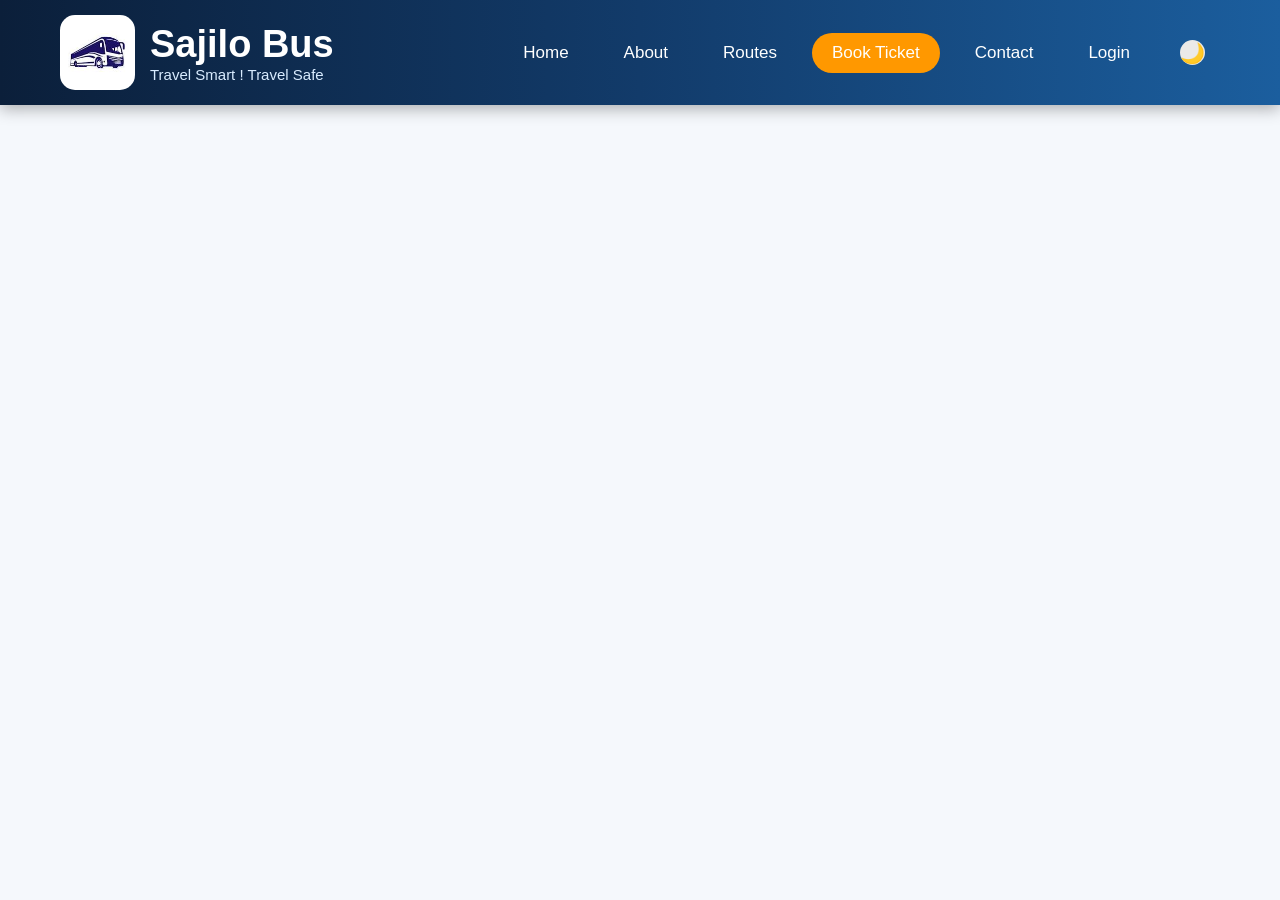
<file: book.html>
<!DOCTYPE html>
<html lang="en">
<head>
    <meta charset="UTF-8">
    <meta name="viewport" content="width=device-width, initial-scale=1.0">
    <title>Sajilo Bus Ticket Booking System</title>

    <link rel="stylesheet" href="style.css">
    <script src="script.js"></script>
    
</head>

<body>

<header class="header">

    <div class="logo-section">
        <img src="bus3.jpg" class="logo" alt="Logo">

        <div class="title">
            <h1>Sajilo Bus</h1>
            <p>Travel Smart ! Travel Safe</p>
        </div>
    </div>



<nav class="navbar">
    <a href="main.html">Home</a>
    <a href="#about">About</a>
    <a href="routes.html">Routes</a>
    <a href="book.html" class="active">Book Ticket</a>
    <a href="#contact">Contact</a>
    <a href="login.html">Login</a>
    <button id="theme-btn" onclick="toggleTheme()">🌙</button>
</nav>
</nav>
</header>
</file>
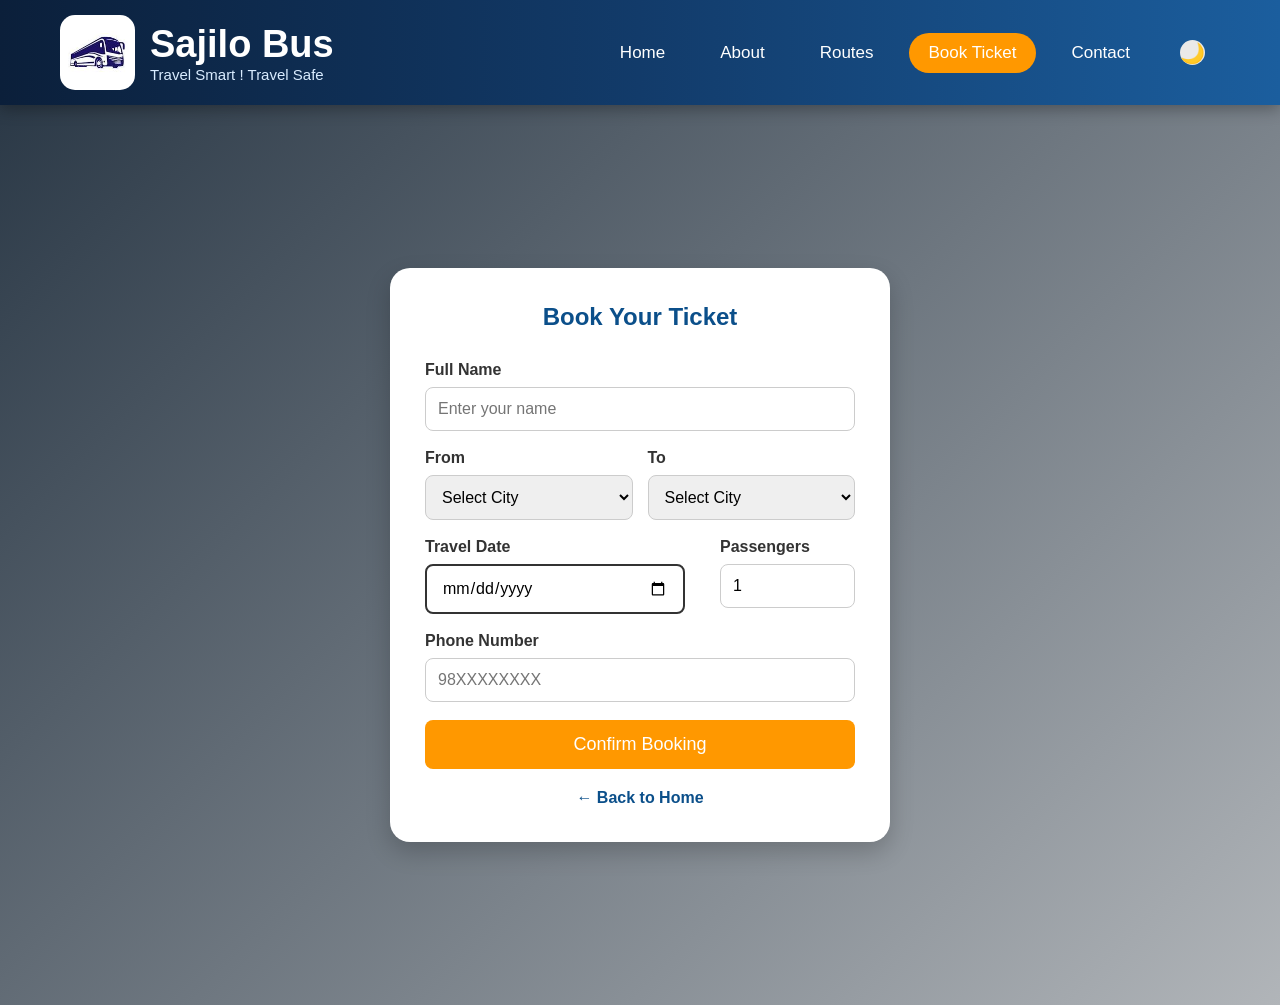
<file: booking.html>
<!DOCTYPE html>
<html lang="en">
<head>
    <meta charset="UTF-8">
    <meta name="viewport" content="width=device-width, initial-scale=1.0">
    <title>Sajilo Bus Ticket Booking System</title>

    <link rel="stylesheet" href="style.css">
    <script src="script.js"></script>
    
</head>

<body>

<header class="header">

    <div class="logo-section">
        <img src="bus3.jpg" class="logo" alt="Logo">

        <div class="title">
            <h1>Sajilo Bus</h1>
            <p>Travel Smart ! Travel Safe</p>
        </div>
    </div>



<nav class="navbar">
    <a href="index.html" >Home</a>
    <a href="index.html #about">About</a>
    <a href="routes.html">Routes</a>
    <a href="booking.html" class="active">Book Ticket</a>
    <a href="contact.html">Contact</a>
       <button id="theme-btn" onclick="toggleTheme()">🌙</button>
    </nav>
    </header>

    <body>
        

<div class="booking78">

    <div class="booking78-box">

        <h2> Book Your Ticket</h2>

      <form onsubmit="return booking78()">

    <div class="booking78-group">
        <label>Full Name</label>
        <input type="text" id="name" placeholder="Enter your name" required minlength="3">
    </div>

    <div class="booking78-row">

        <div class="booking78-group">
            <label>From</label>
            <select required>
                <option value="" selected disabled>Select City</option>
                <option>Kathmandu</option>
                <option>Pokhara</option>
                <option>Chitwan</option>
                <option>Butwal</option>
            </select>
        </div>

        <div class="booking78-group">
            <label>To</label>
            <select required>
                <option value="" selected disabled>Select City</option>
                <option>Pokhara</option>
                <option>Kathmandu</option>
                <option>Chitwan</option>
                <option>Butwal</option>
            </select>
        </div>

    </div>

    <div class="booking78-row">

        <div class="booking78-group">
            <label>Travel Date</label>
           <input type="date" id="date" required>
        </div>

        <div class="booking78-group">
            <label>Passengers</label>
            <input type="number" min="1" value="1" required>
        </div>

    </div>

    <div class="booking78-group">
        <label>Phone Number</label>
        <input
            type="tel"
            id="phone"
            placeholder="98XXXXXXXX"
            pattern="[0-9]{10}"
            maxlength="10"
            required
            title="Enter a valid 10-digit phone number">
    </div>

    <div id="snackbar"></div>

    <button type="submit" class="booking78-btn">
        Confirm Booking
    </button>

    <a href="main.html" class="booking78-back">
        ← Back to Home
    </a>

</form>
    </div>

</div>
</body>
</html>
</file>
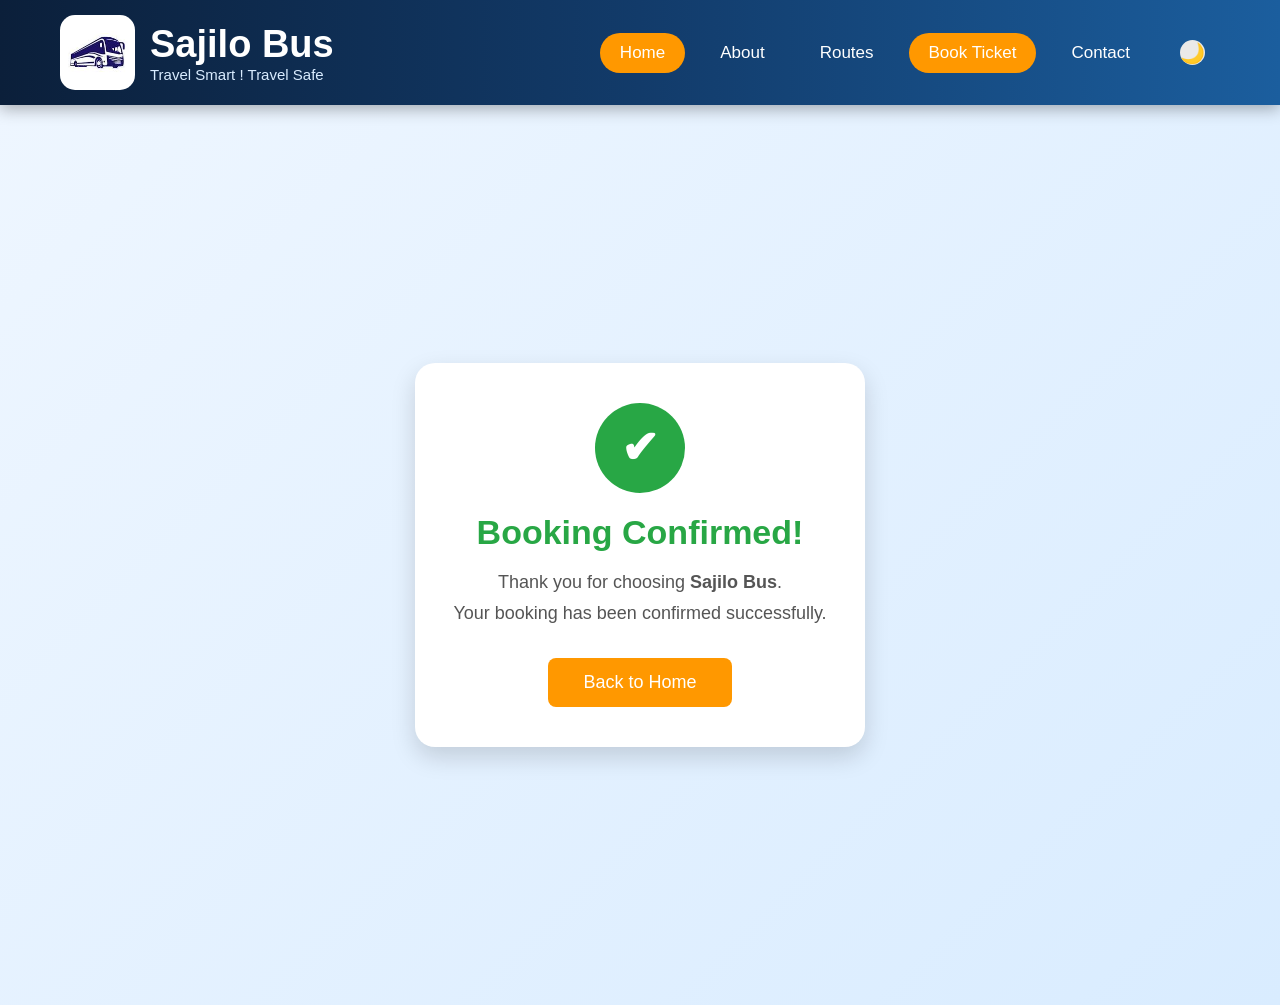
<file: confirmation.html>
<!DOCTYPE html>
<html lang="en">
<head>
    <meta charset="UTF-8">
    <meta name="viewport" content="width=device-width, initial-scale=1.0">
    <title>Sajilo Bus Ticket Booking System</title>

    <link rel="stylesheet" href="style.css">
    <script src="script.js"></script>
    
</head>

<body>

<header class="header">

    <div class="logo-section">
        <img src="bus3.jpg" class="logo" alt="Logo">

        <div class="title">
            <h1>Sajilo Bus</h1>
            <p>Travel Smart ! Travel Safe</p>
        </div>
    </div>



<nav class="navbar">
    <a href="index.html" class="active">Home</a>
    <a href="#about">About</a>
    <a href="routes.html">Routes</a>
    <a href="booking.html" class="active">Book Ticket</a>
    <a href="contact.html">Contact</a>
    <button id="theme-btn" onclick="toggleTheme()">🌙</button>
    </nav>
    </header>
    <body>

<div class="confirm99">

    <div class="confirm99-box">

        <div class="confirm99-icon">
            ✔
        </div>

        <h1>Booking Confirmed!</h1>

        <p>
            Thank you for choosing <strong>Sajilo Bus</strong>.<br>
            Your booking has been confirmed successfully.
        </p>

        <a href="index.html" class="confirm99-btn">
            Back to Home
        </a>

    </div>

</div>
<div id="snackbar"></div>
</body>
</html>
</file>
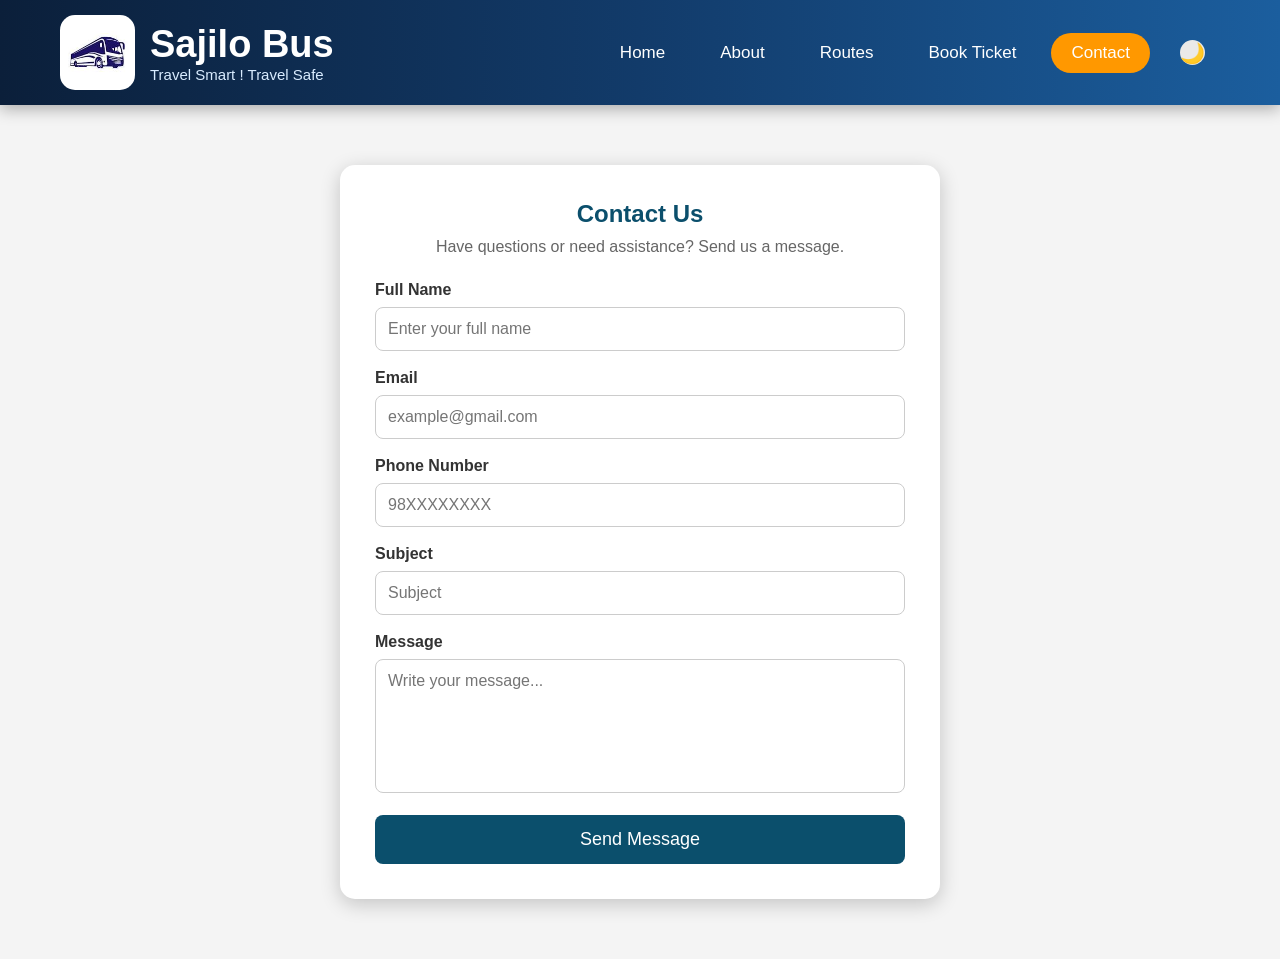
<file: contact.html>
<!DOCTYPE html>
<html lang="en">
<head>
    <meta charset="UTF-8">
    <meta name="viewport" content="width=device-width, initial-scale=1.0">
    <title>Sajilo Bus Ticket Booking System</title>

    <link rel="stylesheet" href="style.css">
    <script src="script.js"></script>
    
</head>

<body>

<header class="header">

    <div class="logo-section">
        <img src="bus3.jpg" class="logo" alt="Logo">

        <div class="title">
            <h1>Sajilo Bus</h1>
            <p>Travel Smart ! Travel Safe</p>
        </div>
    </div>



<nav class="navbar">
    <a href="index.html" >Home</a>
    <a href="index.html #about">About</a>
    <a href="routes.html">Routes</a>
    <a href="booking.html" >Book Ticket</a>
    <a href="contact.html" class="active">Contact</a>
       <button id="theme-btn" onclick="toggleTheme()">🌙</button>
    </nav>
    </header>
    <section class="contact-section">

    <div class="contact-box">

        <h1>Contact Us</h1>
        <p>Have questions or need assistance? Send us a message.</p>

        <form onsubmit="return contactForm()">

            <div class="contact-group">
                <label>Full Name</label>
                <input type="text"
                       id="name"
                       placeholder="Enter your full name"
                       required
                       minlength="3">
            </div>

            <div class="contact-group">
                <label>Email</label>
                <input type="email"
                       id="email"
                       placeholder="example@gmail.com"
                       required>
            </div>

            <div class="contact-group">
                <label>Phone Number</label>
                <input type="tel"
                       id="phone"
                       placeholder="98XXXXXXXX"
                       pattern="[9][8][0-9]{8}"
                       required>
            </div>

            <div class="contact-group">
                <label>Subject</label>
                <input type="text"
                       id="subject"
                       placeholder="Subject"
                       required>
            </div>

            <div class="contact-group">
                <label>Message</label>
                <textarea id="message"
                          rows="6"
                          placeholder="Write your message..."
                          required></textarea>
            </div>

            <button type="submit" class="contact-btn">
                Send Message
            </button>

        </form>

        <div id="snackbar"></div>

    </div>

</section>



</body>
</html>
</file>
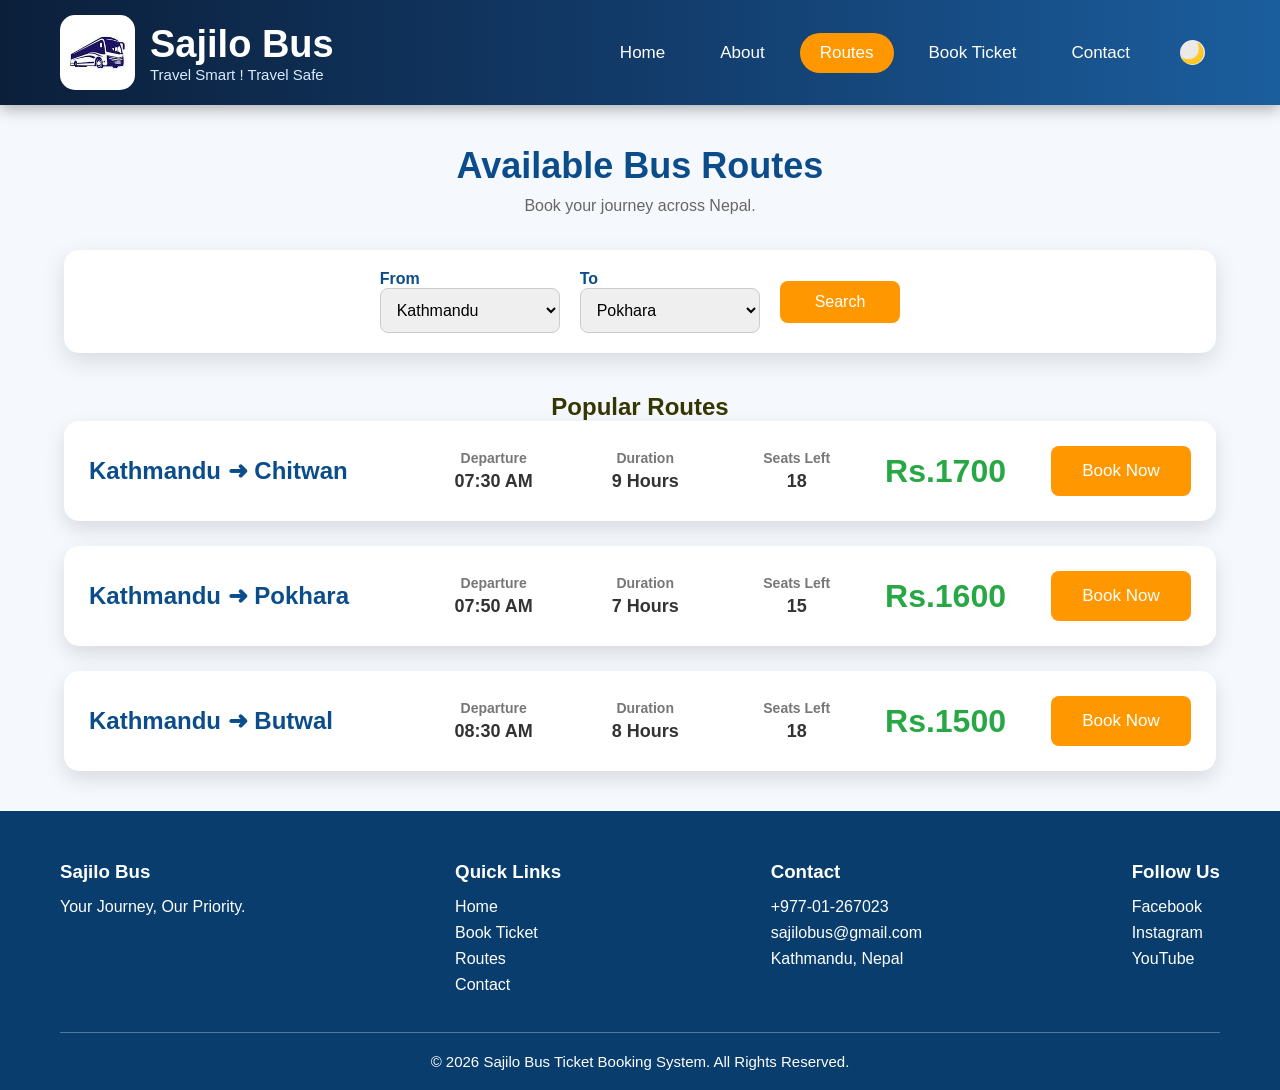
<file: routes.html>
<!DOCTYPE html>
<html lang="en">
<head>
    <meta charset="UTF-8">
    <meta name="viewport" content="width=device-width, initial-scale=1.0">
    <title>Sajilo Bus Ticket Booking System</title>

    <link rel="stylesheet" href="style.css">
    <script src="script.js"></script>
    
</head>

<body>

<header class="header">

    <div class="logo-section">
        <img src="bus3.jpg" class="logo" alt="Logo">

        <div class="title">
            <h1>Sajilo Bus</h1>
            <p>Travel Smart ! Travel Safe</p>
        </div>
    </div>



<nav class="navbar">
    <div class="menu-toggle" onclick="toggleMenu()">
    ☰
</div>
    <a href="index.html" >Home</a>
    <a href="index.html #about">About</a>
    <a href="routes.html"class="active">Routes</a>
    <a href="booking.html">Book Ticket</a>
    <a href="contact.html">Contact</a>
    <button id="theme-btn" onclick="toggleTheme()">🌙</button>
</nav>
</header>
<section class="route-section">

<h1 class="route-title">Available Bus Routes</h1>
<p class="route-subtitle">Book your journey across Nepal.</p>

<form onsubmit="filterRoutes(); return false;">

    <div class="route-search">

        <div>
            <label>From</label><br>
            <select id="from">
           <option value="Kathmandu">Kathmandu</option>
    <option value="Pokhara">Pokhara</option>
    <option value="Chitwan">Chitwan</option>
            </select>
        </div>

        <div>
            <label>To</label><br>
            <select id="to">
                <<option value="Pokhara">Pokhara</option>
    <option value="Kathmandu">Kathmandu</option>
    <option value="Chitwan">Chitwan</option>
            </select>
        </div>

        <button type="submit">Search</button>

    </div>

</form>
 
</div>
<h2 style="text-align: center;color:rgb(54, 54, 3)">Popular Routes</h2>
<div class="route-card">
    <div class="route-info">

        <div class="route-city" data-from="Kathmandu" data-to="Chitwan">Kathmandu ➜ Chitwan</div>

        <div class="route-detail">
            <h4>Departure</h4>
            <p>07:30 AM</p>
        </div>

        <div class="route-detail">
            <h4>Duration</h4>
            <p>9 Hours</p>
        </div>

        <div class="route-detail">
            <h4>Seats Left</h4>
            <p>18</p>
        </div>

        <div class="route-right">
            <div class="route-price">Rs.1700</div>
            <button class="book-btn" onclick="bookTicket();">Book Now</button>
        </div>

    </div>
</div>
<div class="route-card">
    <div class="route-info">

        <div class="route-city"data-from="Kathmandu" data-to="Pokhara">Kathmandu ➜ Pokhara</div>

        <div class="route-detail">
            <h4>Departure</h4>
            <p>07:50 AM</p>
        </div>

        <div class="route-detail">
            <h4>Duration</h4>
            <p>7 Hours</p>
        </div>

        <div class="route-detail">
            <h4>Seats Left</h4>
            <p>15</p>
        </div>

        <div class="route-right">
            <div class="route-price">Rs.1600</div>
            <button class="book-btn" onclick="bookTicket();">Book Now</button>
        </div>

    </div>
   
</div>

<div class="route-card">
    <div class="route-info">

        <div class="route-city"data-from="Chitwan" data-to="Butwal">Kathmandu ➜ Butwal</div>

        <div class="route-detail">
            <h4>Departure</h4>
            <p>08:30 AM</p>
        </div>

        <div class="route-detail">
            <h4>Duration</h4>
            <p>8 Hours</p>
        </div>

        <div class="route-detail">
            <h4>Seats Left</h4>
            <p>18</p>
        </div>

        <div class="route-right">
            <div class="route-price">Rs.1500</div>
            <button class="book-btn" onclick="bookTicket();">Book Now</button>
        </div>

    </div>
</div>
</section>
<footer>

    <div class="footer-container" id="contact">

        <div>

            <h3>Sajilo Bus</h3>

            <p>Your Journey, Our Priority.</p>

        </div>

        <div>

            <h3>Quick Links</h3>

            <p><a href="main.html">Home</a></p>

            <p><a href="book.html">Book Ticket</a></p>

            <p><a href="routes.html">Routes</a></p>

            <p><a href="#contact">Contact</a></p>

        </div>

        <div>

            <h3>Contact</h3>

            <p> +977-01-267023</p>

            <p> sajilobus@gmail.com</p>

            <p> Kathmandu, Nepal</p>

        </div>

        <div>

            <h3>Follow Us</h3>

            <p> Facebook</p>

            <p> Instagram</p>

            <p> YouTube</p>

        </div>

    </div>

    <hr>

    <p class="copyright">
        © 2026 Sajilo Bus Ticket Booking System. All Rights Reserved.
    </p>

</footer>

<div id="snackbar"></div>

</body>
</html>
</file>
<file: style.css>
*{
    margin:0;
    padding:0;
    box-sizing:border-box;
    font-family:Arial, Helvetica, sans-serif;
}

body{
    background:#f5f8fc;
    color:#333;
}

.header{
    color:white;
    display:flex;
    justify-content:space-between;
    align-items:center;
    padding:15px 60px;
    position:sticky;
    z-index:1001;
    top:0;
    background: linear-gradient(90deg, #0b1f3a, #123b6a, #1b5e9e);
    box-shadow: 0 4px 15px rgba(0,0,0,0.3);
}

.logo-section{
    display:flex;
    align-items:center;
}

.logo{
    width:75px;
    height:75px;
    border-radius:15px;
    margin-right:15px;
}

.title h1{
    font-size:38px;
}

.title p{
    font-size:15px;
    color:#d9ecff;
}

.contact{
    text-align:right;
    line-height:28px;
}

.navbar{
    display:flex;
    justify-content:center;
    align-items:center;
    gap:15px;
    padding:15px;
    position:sticky;
    top:80;
    z-index:1000;
}

.navbar a{
    color:white;
    text-decoration:none;
    padding:10px 20px;
    border-radius:30px;
    transition:.3s;
    font-size:17px;
}

.navbar a:hover{
    background:white;
    color:#083d6d;
}

.active{
    background:#ff9800;
}

.login-btn{
    background:#ff9800;
}

.hero{
    height:100vh;
    display:flex;
    justify-content:flex-end;  
    align-items:center;        
    padding:0 60px;            
}

.hero video{
    position:absolute;
    top:0;
    left:0;
    width:100%;
    height:100%;
    object-fit:cover;
}

.overlay{
    position:absolute;
    top:0;
    left:0;
    width:100%;
    height:100%;
    background:rgba(0,0,0,.45);
}

.hero-content{
    position:relative;
    z-index:2;
    display:flex;
    justify-content:space-between;
    align-items:center;
    padding:80px;
    min-height:90vh;
}
.hero-text button{
    padding:15px 20px;
    border:none;
    border-radius:30px;
    background:#ff9800;
    color:white;
    font-size:18px;
    cursor:pointer;
    transition:.3s;
}

.hero-text button:hover{
    background:#ff5722;
}

.login-box {
    width: 90%;
    max-width: 390px;
    min-height:300px;
    height:auto;
    background: rgba(131, 130, 130, 0.95);
    padding: 35px;
    border-radius: 15px;
    margin: 0 auto 100px;
    opacity: 5;
}


.route-row{
    display: flex;
    gap: 15px;
}

.route-row .field{
    flex: 1;
}
@media (max-width: 768px){

    .header{
        flex-direction: column;
        padding: 15px;
        text-align: center;
        gap: 15px;
    }

    .logo-section{
        justify-content: center;
    }

    .title h1{
        font-size: 28px;
    }

    .title p{
        font-size: 14px;
    }

    .navbar{
        width: 100%;
        display: flex;
        flex-wrap: wrap;
        justify-content: center;
        gap: 10px;
        position: static;
        padding: 10px;
    }

    .navbar a{
        width: 45%;
        text-align: center;
        padding: 12px;
        font-size: 15px;
    }
}

@media (max-width: 480px){

    .navbar{
        flex-direction: column;
        align-items: center;
    }

    .navbar a{
        width: 100%;
        max-width: 300px;
    }
}
@media (max-width:992px){

    .header{
        padding:15px 20px;
        flex-direction:column;
        text-align:center;
    }

    .navbar{
        flex-wrap:wrap;
        gap:10px;
    }

    .hero{
        height:auto;
        padding:120px 20px 40px;
        justify-content:center;
    }

    .hero-content{
        flex-direction:column;
        text-align:center;
        padding:20px;
        min-height:auto;
    }

    .login-box,
    .login-1box,
    .signup-box,
    .booking78-box,
    .confirm99-box{
        width:90%;
        max-width:450px;
        height:auto;
    }

    #date,
    .login-box button{
        width:100%;
        margin-right:0;
    }

    .route-info{
        flex-direction:column;
        text-align:center;
    }

    .route-right{
        margin-left:0;
        flex-direction:column;
        gap:15px;
    }
}


@media (max-width:768px){

    .header{
        padding:15px;
    }

    .logo{
        width:60px;
        height:60px;
    }

    .title h1{
        font-size:28px;
    }

    .navbar{
        flex-direction:column;
    }

    .navbar a{
        width:100%;
        text-align:center;
    }

    .hero{
        padding:110px 15px 30px;
    }

    .hero-content{
        padding:10px;
    }

    .route-row,
    .booking78-row{
        flex-direction:column;
        gap:10px;
    }

    .field{
        width:100%;
    }

    #date,
    .field select,
    .field input,
    .login-box button{
        width:100%;
    }

    .services,
    .about,
    .stats{
        padding:40px 15px;
    }

    .card{
        width:100%;
    }

    .footer-container{
        flex-direction:column;
        text-align:center;
    }

    .book-btn{
        width:100%;
        margin-left:0;
    }
}


@media (max-width:480px){

    .hero-text h1{
        font-size:34px;
    }

    .hero-text h2{
        font-size:20px;
    }

    .hero-text p{
        font-size:16px;
    }

    .login-box,
    .login-1box,
    .signup-box,
    .booking78-box,
    .confirm99-box{
        padding:20px;
    }

    .route-city{
        font-size:20px;
    }

    .route-price{
        font-size:26px;
    }
}

.menu-toggle{
    display:none;
    font-size:32px;
    color:white;
    cursor:pointer;
}


@media (max-width:768px){

    .header{
        flex-direction:row;
        justify-content:space-between;
        align-items:center;
        padding:15px 20px;
    }

    .menu-toggle{
        display:block;
    }

    .navbar{
        display:none;
        position:absolute;
        top:100%;
        left:0;
        width:100%;
        background:#0b1f3a;
        flex-direction:column;
        padding:15px 0;
    }

    .navbar a{
        width:100%;
        text-align:center;
        padding:15px;
    }

    .navbar.active{
        display:flex;
    }
}
.login-box h2{
    text-align:center;
    color:#0d0e0e;
    font-size:20px;
    margin-top:10px;
}
#date {
    width: auto;
    min-width: 260px;
    max-width: 360px;
    height: 50px;
    padding: 15px;
    font-size: 16px;
    border: 2px solid #333;
    border-radius: 8px;
    box-sizing: border-box;
    margin-right: 20px;
}

.route-row {
    display: flex;
    gap: 20px;  
    align-items: center;        
}

.field {
    flex: 1;            
}

.field label {
    display: block;
    margin-bottom: 8px;
    font-weight: bold;
}

.field select {
    width: 100%;
    height: 50px;
    padding: 10px;
    font-size: 16px;
    border: 2px solid #333;
    border-radius: 8px;
    box-sizing: border-box;
}

.login-box button{
    width: 250px;
    height: 50px;
    padding:12px;
    border:none;
    border-radius:8px;
    background:#0b4f8a;
    color:white;
    font-size:17px;
    cursor:pointer;
    margin-top: 20px;
}

.login-box button:hover{
    background:#083d6d;
}
.login-box p{
    text-align:center;
    margin-top:15px;
}

.login-box a{
    color:#0b4f8a;
    text-decoration:none;
    font-weight:bold;
}

.login-1box{
   width:350px;
    background:rgba(131, 130, 130, 0.95);
    padding:32px;
    border-radius:15px;
    box-shadow:0 5px 20px rgba(0,0,0,.3);
    height:300px;
    align-items:center;
    margin-bottom: 100px;
    
}
.login-box h3{
    text-align:center;
    color:#0d0e0e;
    font-size:15px;
    margin-top:10px;
}
.login-1box h3{
    text-align:center;
    color:#0d0e0e;
    font-size:15px;
    margin-top:10px;
}
.signup-link{
    margin-top:15px;
    text-align:center;
    font-size:16px;
    color:#1d1d1d;
}

.signup-link a{
    color:#007bff;
    text-decoration:none;
    font-weight:bold;
}
.signup-box a{
    color:#007bff;
    text-decoration:none;
    font-weight:bold;
    justify-content:center;
    display:flex;
    margin-top:10px;
}

.signup-link a:hover{
    text-decoration:underline;
}
.signup-box{
     width:350px;
    background:rgba(165, 164, 164, 0.95);
    padding:32px;
    border-radius:15px;
    box-shadow:0 5px 20px rgba(0,0,0,.3);
    height:370px;
    align-items:center;
}
.signup-box h2{
    text-align:center;
    margin-bottom:20px;
    color:#083d6d;
}
.login-1box h2{
    text-align:center;
    margin-bottom:20px;
    color:#083d6d;
}
.signup-box input{
    width:100%;
    padding:12px;
    margin:12px 0;
    border:1px solid #ccc;
    border-radius:8px;
    font-size:16px;
}
.login-1box input{
    width:100%;
    padding:12px;
    margin:12px 0;
    border:1px solid #ccc;
    border-radius:8px;
    font-size:16px;
}
.signup-box button{
    width:100%;
    padding:12px;
    border:none;
    border-radius:8px;
    background:#0b4f8a;
    color:white;
    font-size:17px;
    cursor:pointer;
    margin-top:10px;

}
.login-1box button{
    width:100%;
    padding:12px;
    border:none;
    border-radius:8px;
    background:#0b4f8a;
    color:white;
    font-size:17px;
    cursor:pointer;
    margin-top:10px;
}

.login-1box button:hover{
    background:#083d6d;
}

.login-box p{
    text-align:center;
    margin-top:15px;
}

.login-1box a{
    color:#0b4f8a;
    text-decoration:none;
    font-weight:bold;
}
.services{
    padding:80px 60px;
    background:#f8fbff;
    text-align:center;
}

.services h2{
    font-size:42px;
    color:#083d6d;
    margin-bottom:50px;
}

.service-container{
    display:flex;
    justify-content:center;
    flex-wrap:wrap;
    gap:30px;
}

.card{
    width:280px;
    background:#fff;
    padding:30px 20px;
    border-radius:15px;
    box-shadow:0 5px 20px rgba(0,0,0,.15);
    transition:.3s;
}

.card:hover{
    transform:translateY(-20px);
    box-shadow:0 10px 30px rgba(0,0,0,.25);
}

.card i{
    font-size:50px;
    color:#0b4f8a;
    margin-bottom:20px;
}

.card h3{
    color:#083d6d;
    margin-bottom:15px;
    font-size:24px;
}

.card p{
    color:#555;
    line-height:1.7;
}

.about{
    padding:80px 60px;
    text-align:center;
    background:white;
}

.about h2{
    color:#083d6d;
    font-size:40px;
    margin-bottom:25px;
}

.about p{
    max-width:900px;
    margin:auto;
    color:#555;
    line-height:1.9;
    font-size:18px;
}

.stats{
    display:flex;
    justify-content:center;
    flex-wrap:wrap;
    gap:30px;
    padding:70px 40px;
    background:#0b4f8a;
    color:white;
}

.stat{
    width:220px;
    text-align:center;
}

.stat h1{
    font-size:50px;
    margin-bottom:10px;
    color:#ff9800;
}

.stat p{
    font-size:20px;
}

.cta{
    text-align:center;
    padding:80px 20px;
    background:#eef5ff;
}

.cta h2{
    color:#083d6d;
    font-size:40px;
    margin-bottom:15px;
}

.cta p{
    font-size:20px;
    color:#555;
    margin-bottom:30px;
}

.cta button{
    padding:15px 40px;
    border:none;
    background:#ff9800;
    color:white;
    border-radius:30px;
    font-size:18px;
    cursor:pointer;
    transition:.3s;
}

.cta button:hover{
    background:#ff5722;
}

footer{
    background:#083d6d;
    color:white;
    padding:50px 60px 20px;
}

.footer-container{
    display:flex;
    justify-content:space-between;
    flex-wrap:wrap;
    gap:30px;
}

.footer-container h3{
    margin-bottom:15px;
}

.footer-container p{
    margin:8px 0;
}

.footer-container a{
    color:white;
    text-decoration:none;
}

.footer-container a:hover{
    color:#ff9800;
}

footer hr{
    margin:30px 0 20px;
    border:none;
    height:1px;
    background:rgba(255,255,255,.3);
}

.copyright{
    text-align:center;
    font-size:15px;
}

@media(max-width:992px){
#h3{
    font-size:10px;
}
.header{
    flex-direction:column;
    text-align:center;
    gap:20px;
}

.contact{
    text-align:center;
}

.navbar{
    flex-wrap:wrap;
}

.hero-content{
    flex-direction:column;
    text-align:center;
    padding:50px 30px;
}

.hero-text{
    width:100%;
    margin-bottom:40px;
}

.hero-text h1{
    font-size:55px;
}

.hero-text h2{
    font-size:28px;
}

.login-box{
    width:100%;
    max-width:400px;
}

.footer-container{
    flex-direction:column;
    text-align:center;
}

.about{
    padding:60px 25px;
}

.services{
    padding:60px 25px;
}

.stats{
    padding:50px 20px;
}

}
@media screen and (max-width: 375px) {

    .header{
        padding:10px;
    }

    .title h1{
        font-size:22px;
    }

    .navbar{
        width:100%;
    }

    .navbar a{
        font-size:14px;
        padding:12px;
    }

    .hero{
        padding:100px 10px 30px;
        height:auto;
    }
    .hero-content{
        flex-direction:column;
        padding:10px;
    }

    .login-box{
        width:95%;
        max-width:100%;
        height:auto;
        padding:18px;
        margin:20px auto;
    }
    .login-box h3{
        font-size:14px;
    }

    .route-row{
        flex-direction:column;
        gap:12px;
    }

    #date,
    .field select,
    .login-box button{
        width:100%;
    }

    .hero-text h1{
        font-size:30px;
    }

    .hero-text h2{
        font-size:18px;
    }
     .hero-text h3{
        font-size:5px;
    }


    .hero-text p{
        font-size:15px;
    }

    .services,
    .about,
    .stats{
        padding:30px 15px;
    }

    .card{
        width:100%;
    }

    .footer-container{
        flex-direction:column;
        text-align:center;
    }
}

@media(max-width:600px){

.logo{
    width:60px;
    height:60px;
}

.title h1{
    font-size:30px;
}

.navbar a{
    font-size:15px;
    padding:8px 12px;
}

.hero-text h1{
    font-size:42px;
}

.hero-text h2{
    font-size:22px;
}

.hero-text h3{
    font-size:26px;
}

.hero-text p{
    font-size:17px;
}

.card{
    width:100%;
}

.stat{
    width:100%;
}

footer{
    padding:40px 20px;
}

}
#theme-btn{
    width: 25px;
    height:25px;
    border:none;
    border-radius:50%;
    background:#ebeae8;
    color:#fff;
    font-size:20px;
    cursor:pointer;
    margin-left:15px;
    transition:.3s;
}

#theme-btn:hover{
    background:#131312;
    transform:rotate(180deg);
}


body.dark{
    background:#121212;
    color:#fff;
}

body.dark .services,
body.dark .about,
body.dark .cta{
    background:#121212;
    color:#fff;
}

body.dark .card{
    background:#1e1e1e;
    color:#fff;
}

body.dark .card p,
body.dark .about p,
body.dark .cta p{
    color:#ddd;
}

body.dark footer{
    background:#000814;
}

body.dark .header{
    background:linear-gradient(90deg,#000814,#001d3d,#003566);
}
section {
    scroll-margin-top: 90px; 
}
html {
    scroll-behavior: smooth;
}

.route-section{
    width:90%;
    margin:40px auto;
}

.route-title{
    text-align:center;
    color:#0b4d8b;
    font-size:36px;
    margin-bottom:10px;
}

.route-subtitle{
    text-align:center;
    color:#666;
    margin-bottom:35px;
}
.route-search{
    display:flex;
    justify-content:center;
    align-items:center;
    gap:20px;
    background:#fff;
    padding:20px;
    border-radius:15px;
    box-shadow:0 8px 25px rgba(0,0,0,.12);
    margin-bottom:40px;
    flex-wrap:wrap;
}

.route-search label{
    font-weight:bold;
    color:#0b4d8b;
}

.route-search input,
.route-search select{
    padding:12px;
    border:1px solid #ccc;
    border-radius:8px;
    font-size:16px;
    min-width:180px;
}

.route-search button{
    background:#ff9800;
    color:#fff;
    border:none;
    padding:12px 35px;
    border-radius:8px;
    cursor:pointer;
    font-size:16px;
    transition:.3s;
}

.route-search button:hover{
    background:#e68900;
}
.route-card{
    background:#fff;
    border-radius:15px;
    box-shadow:0 8px 20px rgba(0,0,0,.12);
    padding:25px;
    margin-bottom:25px;
    transition:.3s;
}

.route-card:hover{
    transform:translateY(-5px);
    box-shadow:0 12px 30px rgba(0,0,0,.18);
}

.route-info{
    display:flex;
    justify-content:space-between;
    align-items:center;
    flex-wrap:wrap;
    gap:20px;
}

.route-city{
    font-size:24px;
    color:#0b4d8b;
    font-weight:bold;
}

.route-arrow{
    color:#ff9800;
    margin:0 10px;
}

.route-detail{
    text-align:center;
}

.route-detail h4{
    color:#777;
    font-size:14px;
    margin-bottom:5px;
}

.route-detail p{
    font-size:18px;
    font-weight:bold;
    color:#333;
}

.route-price{
    color:#28a745;
    font-size:28px;
    font-weight:bold;
}
.route-info{
    display:flex;
    align-items:center;
    justify-content:space-between;
    gap:25px;
}

.route-city{
    flex:2.5;
}

.route-detail{
    flex:1;
    text-align:center;
}

.route-right{
    display:flex;
    align-items:center;
    gap:25px;
    margin-left:auto;
}

.route-price{
    font-size:32px;
    font-weight:bold;
    color:#28a745;
    white-space:nowrap;
}

.book-btn{
    width:150px;
    height:50px;
}
.book-btn{
    margin-left: 20px;
    width: 140px;
}

.book-btn{
    background:#ff9800;
    color:#fff;
    padding:14px 30px;
    border:none;
    border-radius:8px;
    font-size:17px;
    cursor:pointer;
    transition:.3s;
}

.book-btn:hover{
    background:#0b4d8b;
}

.booking78{
    min-height:100vh;
    display:flex;
    justify-content:center;
    align-items:center;
    padding:60px 20px;
    background:linear-gradient(135deg,#2b3947,#b1b5b9);
}

.booking78-box{
    width:500px;
    background:#fff;
    padding:35px;
    border-radius:20px;
    box-shadow:0 10px 25px rgba(0,0,0,.2);
}

.booking78-box h2{
    text-align:center;
    color:#0b4f8a;
    margin-bottom:30px;
}

.booking78-group{
    margin-bottom:18px;
}

.booking78-group label{
    display:block;
    margin-bottom:8px;
    font-weight:bold;
}

.booking78-group input,
.booking78-group select{
    width:100%;
    padding:12px;
    border:1px solid #ccc;
    border-radius:8px;
    font-size:16px;
}

.booking78-group input:focus,
.booking78-group select:focus{
    outline:none;
    border-color:#0b4f8a;
}

.booking78-row{
    display:flex;
    gap:15px;
}

.booking78-row .booking78-group{
    flex:1;
}

.booking78-btn{
    width:100%;
    padding:14px;
    border:none;
    border-radius:8px;
    background:#ff9800;
    color:white;
    font-size:18px;
    cursor:pointer;
    transition:.3s;
}

.booking78-btn:hover{
    background:#ff7b00;
}

.booking78-back{
    display:block;
    text-align:center;
    margin-top:20px;
    text-decoration:none;
    color:#0b4f8a;
    font-weight:bold;
}

.booking78-back:hover{
    color:#ff9800;
}


.confirm99{
    min-height:100vh;
    display:flex;
    justify-content:center;
    align-items:center;
    background:linear-gradient(135deg,#eef6ff,#d9ecff);
    padding:40px 20px;
}

.confirm99-box{
    width:450px;
    background:#ffffff;
    border-radius:20px;
    padding:40px 30px;
    text-align:center;
    box-shadow:0 10px 25px rgba(0,0,0,.15);
}

.confirm99-icon{
    width:90px;
    height:90px;
    margin:0 auto 20px;
    border-radius:50%;
    background:#28a745;
    color:#fff;
    display:flex;
    justify-content:center;
    align-items:center;
    font-size:45px;
    font-weight:bold;
}

.confirm99-box h1{
    color:#28a745;
    font-size:34px;
    margin-bottom:15px;
}

.confirm99-box p{
    font-size:18px;
    color:#555;
    line-height:1.7;
    margin-bottom:30px;
}

.confirm99-btn{
    display:inline-block;
    text-decoration:none;
    background:#ff9800;
    color:#fff;
    padding:14px 35px;
    border-radius:8px;
    font-size:18px;
    transition:.3s;
}

.confirm99-btn:hover{
    background:#ff7b00;
    transform:translateY(-3px);
}
#snackbar {
    visibility: hidden;
    min-width: 280px;
    background-color: #28a745;
    color: #fff;
    text-align: center;
    border-radius: 8px;
    padding: 16px;
    position: fixed;
    z-index: 9999;
    left: 50%;
    bottom: 30px;
    transform: translateX(-50%);
    font-size: 16px;
    box-shadow: 0 4px 12px rgba(0,0,0,.3);
}

#snackbar.show {
    visibility: visible;
    animation: fadein 0.5s, fadeout 0.5s 2.5s;
}

@keyframes fadein {
    from {
        bottom: 0;
        opacity: 0;
    }
    to {
        bottom: 30px;
        opacity: 1;
    }
}

@keyframes fadeout {
    from {
        bottom: 30px;
        opacity: 1;
    }
    to {
        bottom: 0;
        opacity: 0;
    }
}

.contact-section{
    display:flex;
    justify-content:center;
    align-items:center;
    padding:60px 20px;
    min-height:90vh;
    background:#f4f4f4;
}

.contact-box{
    width:100%;
    max-width:600px;
    background:#fff;
    padding:35px;
    border-radius:15px;
    box-shadow:0 5px 20px rgba(0,0,0,.2);
}

.contact-box h1{
    text-align:center;
    color:#0b4f6c;
    margin-bottom:10px;
}

.contact-box p{
    text-align:center;
    color:#666;
    margin-bottom:25px;
}

.contact-group{
    margin-bottom:18px;
}

.contact-group label{
    display:block;
    margin-bottom:8px;
    font-weight:bold;
    color:#333;
}

.contact-group input,
.contact-group textarea{
    width:100%;
    padding:12px;
    border:1px solid #ccc;
    border-radius:8px;
    font-size:16px;
    outline:none;
    transition:.3s;
    box-sizing:border-box;
}

.contact-group textarea{
    resize:none;
}

.contact-group input:focus,
.contact-group textarea:focus{
    border-color:#0b4f6c;
    box-shadow:0 0 8px rgba(11,79,108,.3);
}

.contact-btn{
    width:100%;
    padding:14px;
    background:#0b4f6c;
    color:#fff;
    border:none;
    border-radius:8px;
    font-size:18px;
    cursor:pointer;
    transition:.3s;
}

.contact-btn:hover{
    background:#083b50;
}

/* RESPONSIVE */

@media (max-width:768px){

    .contact-box{
        padding:25px;
    }

    .contact-box h1{
        font-size:28px;
    }

}

@media (max-width:480px){

    .contact-section{
        padding:30px 15px;
    }

    .contact-box{
        padding:20px;
    }

    .contact-box h1{
        font-size:24px;
    }

    .contact-group input,
    .contact-group textarea{
        font-size:15px;
        padding:10px;
    }

    .contact-btn{
        font-size:16px;
        padding:12px;
    }

}
</file>
